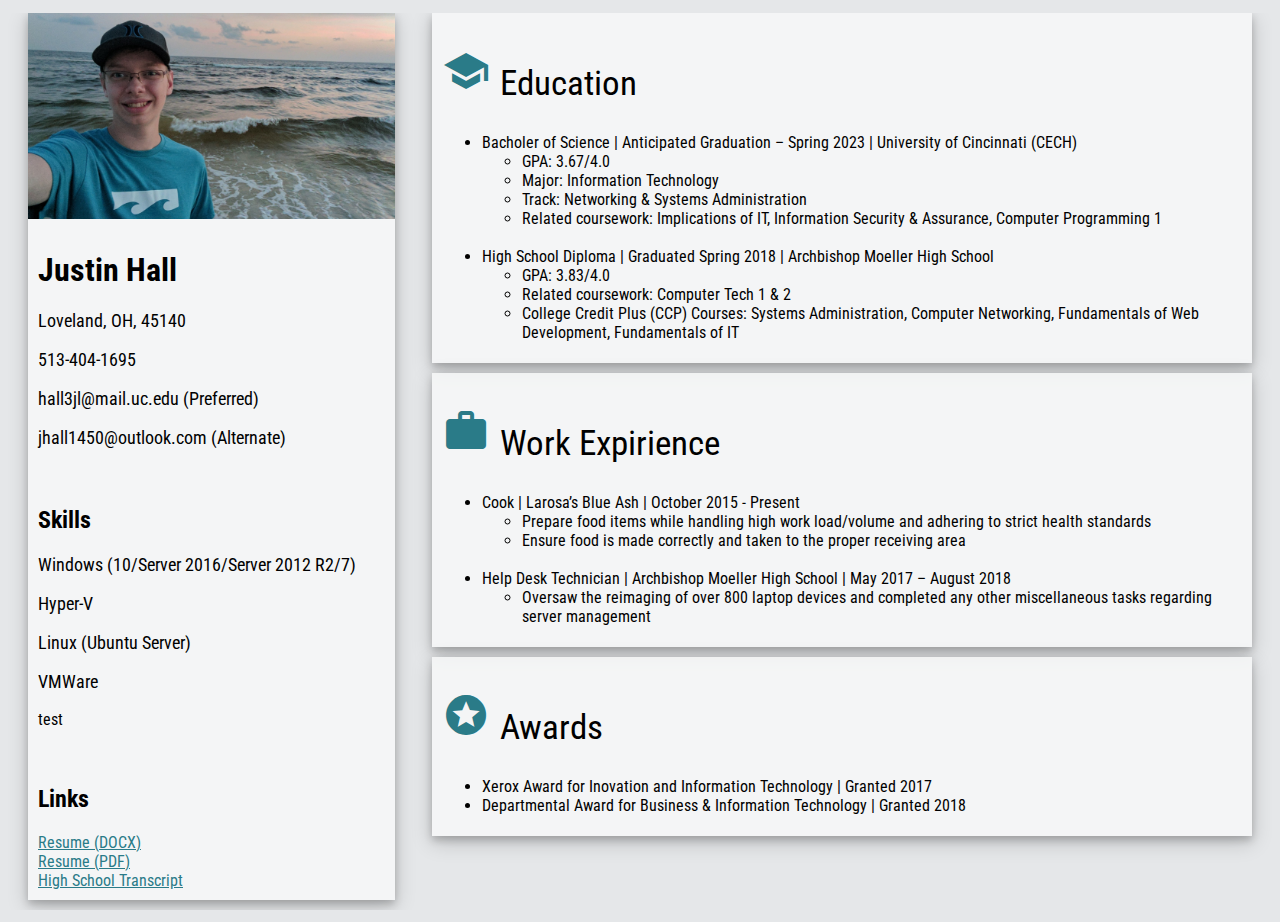
<file: index.html>
<html>
  <head>
    <meta name="viewport" content="width=device-width, initial-scale=1">
    <title>Justin Hall Resume</title>
    <link rel="stylesheet" href="css/style.css">
    <meta charset="UTF-8">
    <link rel="icon" type="image/ico" href="favicon.ico">
    <link href="https://fonts.googleapis.com/css?family=Roboto+Condensed:400,700" rel="stylesheet">
    <link rel="stylesheet" href="https://fonts.googleapis.com/icon?family=Material+Icons">
  </head>
  <body>
    <div class="wrapper">
      <div id="Sidebar">
        <div id="Picture">
          <img src=IMG_20170630_200403.jpg alt="Justin Hall" id="Pic">
        </div>
        <div id="info">
          <h1> Justin Hall </h1>
          <h3> Loveland, OH, 45140 </h3>
          <h3> 513-404-1695 </h3>
          <h3> hall3jl@mail.uc.edu (Preferred) </h3>
          <h3> jhall1450@outlook.com (Alternate) </h3>
        </div>
        <div id="skills">
          <h2>Skills</h2>
          <h3>Windows (10/Server 2016/Server 2012 R2/7)</h3>
          <h3>Hyper-V</h3>
          <h3>Linux (Ubuntu Server)</h3>
          <h3>VMWare</h3>
          <p>test</p>
        </div>
        <div id="links">
          <h2>Links</h2>
          <a href="Justin_Hall_Resume.docx" download>Resume (DOCX)</a>
          <br>
          <a href="Justin_Hall_Resume.pdf" download target="_blank">Resume (PDF)</a>
          <br>
          <a href="Justin_Hall_Highschool_Transcript.pdf" download target="_blank">High School Transcript</a>
        </div>
      </div>
      <main>
        <div id="education">
          <h2><i class="material-icons md-48">school</i>Education</h2>
          <ul>
            <li>Bacholer of Science | Anticipated Graduation – Spring 2023 | University of Cincinnati (CECH)</li>
              <ul>
                <li>GPA: 3.67/4.0</li>
                <li>Major: Information Technology</li>
                <li>Track: Networking & Systems Administration</li>
                <li>Related coursework: Implications of IT, Information Security & Assurance, Computer Programming 1</li>
              </ul>
            <br>
            <li>High School Diploma | Graduated Spring 2018 | Archbishop Moeller High School</li>
              <ul>
                <li>GPA: 3.83/4.0</li>
                <li>Related coursework: Computer Tech 1 & 2</li>
                <li>College Credit Plus (CCP) Courses: Systems Administration, Computer Networking, Fundamentals of Web Development, Fundamentals of IT</li>
              </ul>
            </ul>
        </div>
        <div id="work">
          <h2><i class="material-icons md-48">work</i>Work Expirience</h2>
          <ul>
            <li> Cook | Larosa’s Blue Ash | October 2015 - Present </li>
              <ul>
                <li>Prepare food items while handling high work load/volume and adhering to strict health standards</li>
                <li>Ensure food is made correctly and taken to the proper receiving area</li>
              </ul>
            <br>
            <li> Help Desk Technician | Archbishop Moeller High School | May 2017 – August 2018 </li>
              <ul>
                <li>Oversaw the reimaging of over 800 laptop devices and completed any other miscellaneous tasks regarding server management</li>
              </ul>
          </ul>
        </div>
        <div id="awards">
          <h2><i class="material-icons md-48">stars</i>Awards</h2>
          <ul>
            <li>Xerox Award for Inovation and Information Technology | Granted 2017</li>
            <li>Departmental Award for Business & Information Technology | Granted 2018</li>
          </ul>
        </div>
      </main>
    </div>
  </body>
</html>
</file>
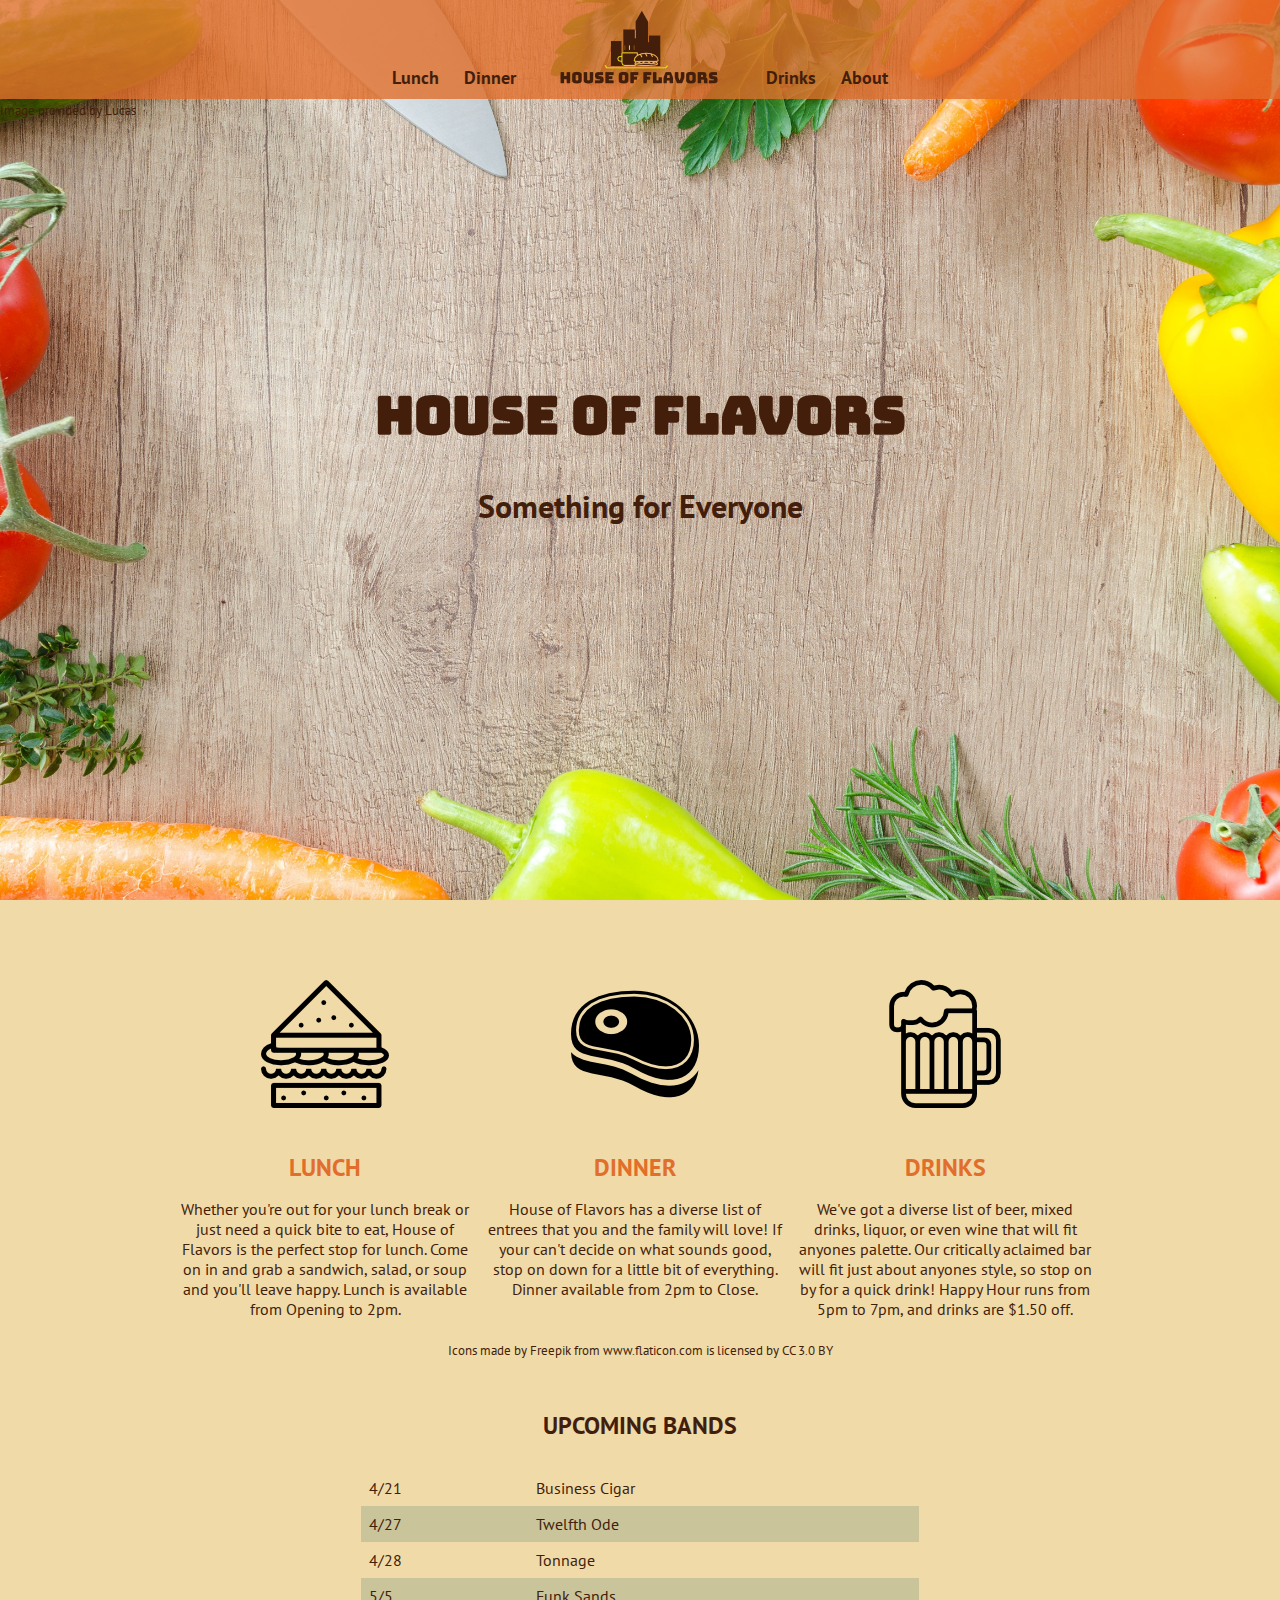
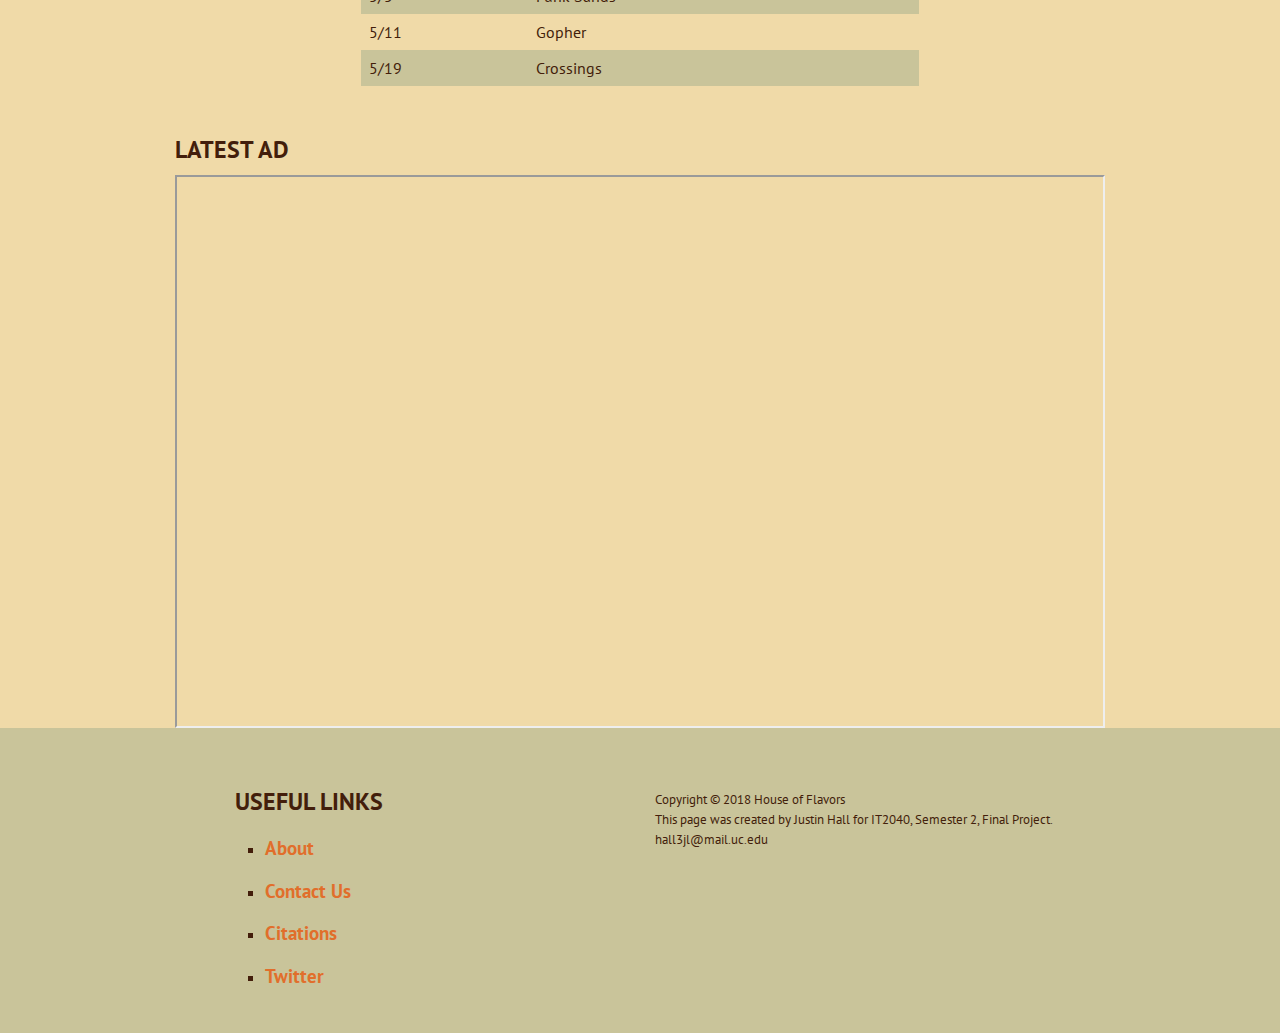
<file: hof/index.html>
<!DOCTYPE html>
<html lang="en">
<head>
  <meta name="viewport" content="width=device-width, initial-scale=1">
  <title>House of Flavors</title>
  <link rel="stylesheet" href="css/style.css">
  <meta charset="UTF-8">
  <link rel="icon" type="image/ico" href="favicon.ico">
  <link href="https://fonts.googleapis.com/css?family=Bungee|PT+Sans" rel="stylesheet">
</head>
<body>
  <div id="bg">
    <nav>
      <ul class="nav">
        <li><a href="/hof/lunch/">Lunch</a></li>
        <li><a href="/hof/dinner/">Dinner</a></li>
        <li><a href="/hof/"><img src="images/hoflogo.png" alt="House of Flavors Restaurant"></a></li>
        <li><a href="/hof/drinks">Drinks</a></li>
        <li><a href="/hof/about/">About</a></li>
      </ul>
    </nav>
    <div id="header">
      <h1>House of Flavors</h1>
      <h2>Something for Everyone</h2>
    </div>
    <small>Image provided by <a href="https://www.pexels.com/u/goumbik/">Lucas</a></small>
  </div>

  <div id="content">
    <div class="wrapper">
      <ul>
        <li class="lunch">
          <a href="/hof/lunch/"><h4>Lunch</h4></a>
          <p>Whether you're out for your lunch break or just need a quick bite to eat, House of Flavors is the perfect stop for lunch. Come on in and grab a sandwich, salad, or soup and you'll leave happy. Lunch is available from Opening to 2pm.</p>
        </li>
        <li class="dinner">
          <a href="/hof/dinner/"><h4>Dinner</h4></a>
          <p>House of Flavors has a diverse list of entrees that you and the family will love! If your can't decide on what sounds good, stop on down for a little bit of everything. Dinner available from 2pm to Close.</p>
        </li>
        <li class="drinks">
          <a href="/hof/drinks/"><h4>Drinks</h4></a>
          <p>We've got a diverse list of beer, mixed drinks, liquor, or even wine that will fit anyones palette. Our critically aclaimed bar will fit just about anyones style, so stop on by for a quick drink! Happy Hour runs from 5pm to 7pm, and drinks are $1.50 off.</p>
        </li>
      </ul>
      <div class="clear"></div>
      <div class="credit"><small>Icons made by <a href="http://www.freepik.com" title="Freepik">Freepik</a> from <a href="https://www.flaticon.com/" title="Flaticon">www.flaticon.com</a> is licensed by <a href="http://creativecommons.org/licenses/by/3.0/" title="Creative Commons BY 3.0" target="_blank">CC 3.0 BY</a></small></div>
    </div>
  </div>

  <div class="wrapper">
    <div id="events">
      <table>
  					<caption><h4>Upcoming Bands</h4></caption>
  			    <tr>
  			      <td>4/21</td>
  						<td>Business Cigar</td>
  					</tr>
  					<tr>
  			      <td>4/27</td>
  						<td>Twelfth Ode</td>
  					</tr>
  					<tr>
  			      <td>4/28</td>
  						<td>Tonnage</td>
  					</tr>
  					<tr>
  			      <td>5/5</td>
  						<td>Funk Sands</td>
  					</tr>
            <tr>
  			      <td>5/11</td>
  						<td>Gopher</td>
  					</tr>
  					<tr>
  			      <td>5/19</td>
  						<td>Crossings</td>
  					</tr>
  				</table>
    </div>
  </div>

  <div class="wrapper">
    <h4>Latest Ad</h4>
    <div class="video-container">
        <iframe width="720" height="480" src="https://www.youtube.com/embed/B-N9dERd1qE" allowfullscreen></iframe>
    </div>
  </div>

  <footer>
    <div class="wrapper">
        <div class="links">
          <ul>
            <li id="uselink"><h4>Useful Links</h4></li>
            <li><h3><a href="/hof/about/">About</a></h3></li>
            <li><h3><a href="/hof/contact/">Contact Us</a></h3></li>
            <li><h3><a href="/hof/citations/">Citations</a></h3></li>
            <li><h3><a href="https://twitter.com/hofflavors">Twitter</a></h3></li>
          </ul>
        </div>
        <div id="copyright">
          <small> Copyright © 2018 House of Flavors <br> This page was created by Justin Hall for IT2040, Semester 2, Final Project.  <a href="mailto:hall3jl@mail.uc.edu">hall3jl@mail.uc.edu</a> </small>
        </div>
      <div class="clear"></div>
    </div>
  </footer>
</body>
</html>
</file>
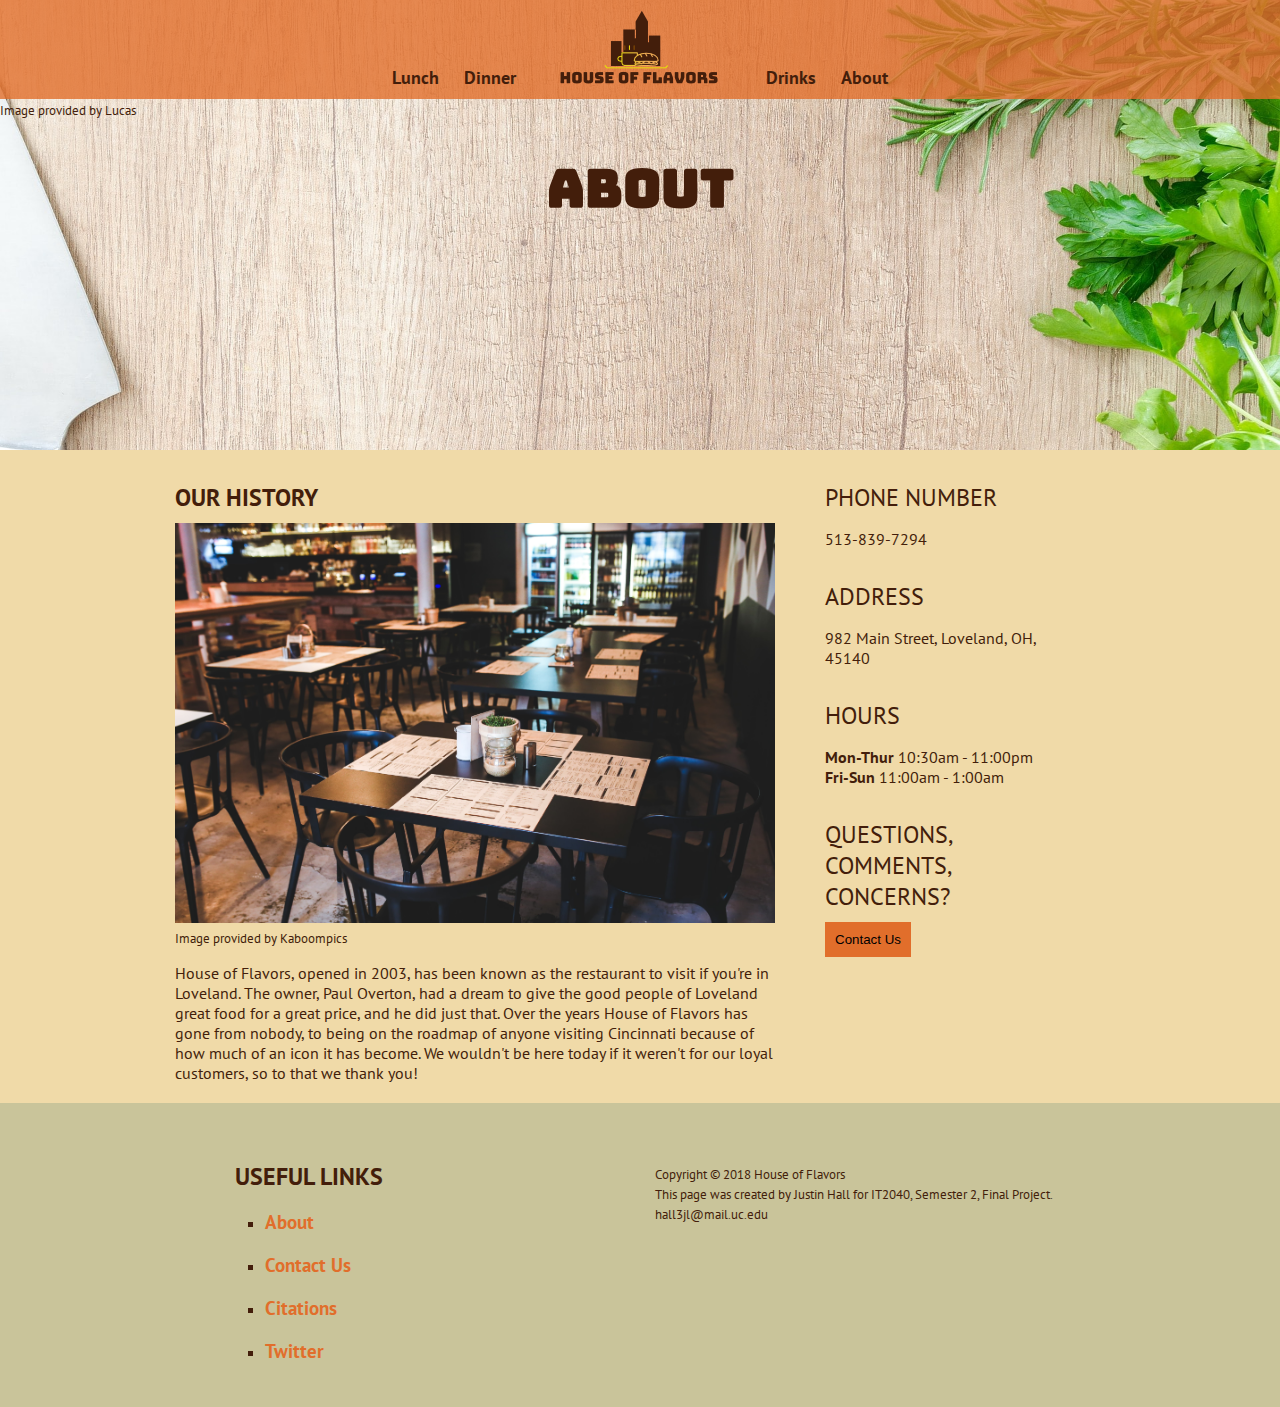
<file: hof/about/index.html>
<!DOCTYPE html>
<html lang="en">
<head>
  <meta name="viewport" content="width=device-width, initial-scale=1">
  <title>About Us</title>
  <link rel="stylesheet" href="../css/style.css">
  <meta charset="UTF-8">
  <link rel="icon" type="image/ico" href="favicon.ico">
  <link href="https://fonts.googleapis.com/css?family=Bungee|PT+Sans" rel="stylesheet">
</head>
<body>
  <div id="halfbgabout">
    <nav>
      <ul class="nav">
        <li><a href="/lunch/">Lunch</a></li>
        <li><a href="/dinner/">Dinner</a></li>
        <li><a href="/hof/"><img src="../images/hoflogo.png" alt="House of Flavors Restaurant"></a></li>
        <li><a href="/hof/drinks">Drinks</a></li>
        <li><a href="/hof/about/">About</a></li>
      </ul>
    </nav>
    <small>Image provided by <a href="https://www.pexels.com/u/goumbik/">Lucas</a></small>
    <div class="header2">
      <h1> About </h1>
    </div>
  </div>

  <div class="wrapper">
    <div id="history">
      <h4>Our History</h4>
      <img src="../images/compressjpeg/restaurant-min.jpg" alt="Picture of Restaurant">
      <small>Image provided by <a href="https://www.pexels.com/@kaboompics">Kaboompics</a></small>
      <p>House of Flavors, opened in 2003, has been known as the restaurant to visit if you're in Loveland. The owner, Paul Overton, had a dream to give the good people of Loveland great food for a great price, and he did just that. Over the years House of Flavors has gone from nobody, to being on the roadmap of anyone visiting Cincinnati because of how much of an icon it has become. We wouldn't be here today if it weren't for our loyal customers, so to that we thank you!</p>
    </div>
    <div id="info">
      <h4>Phone Number</h4>
      <p>513-839-7294</p>
      <h4>Address</h4>
      <p>982 Main Street, Loveland, OH, 45140</p>
      <div id="hours">
        <h4>Hours</h4>
        <p><strong>Mon-Thur</strong> 10:30am - 11:00pm <br>
        <strong>Fri-Sun</strong> 11:00am - 1:00am</p>
      </div>
      <h4>Questions, Comments, Concerns?</h4>
      <button onclick="window.location.href = '/hof/contact/';">Contact Us</button>
    </div>
    <div class="clear"></div>
  </div>

  <footer>
    <div class="wrapper">
        <div class="links">
          <ul>
            <li id="uselink"><h4>Useful Links</h4></li>
            <li><h3><a href="/hof/about/">About</a></h3></li>
            <li><h3><a href="/hof/contact/">Contact Us</a></h3></li>
            <li><h3><a href="/hof/citations/">Citations</a></h3></li>
            <li><h3><a href="https://twitter.com/hofflavors">Twitter</a></h3></li>
          </ul>
        </div>
        <div id="copyright">
          <small> Copyright © 2018 House of Flavors <br> This page was created by Justin Hall for IT2040, Semester 2, Final Project.  <a href="mailto:hall3jl@mail.uc.edu">hall3jl@mail.uc.edu</a> </small>
        </div>
      <div class="clear"></div>
    </div>
  </footer>
</file>
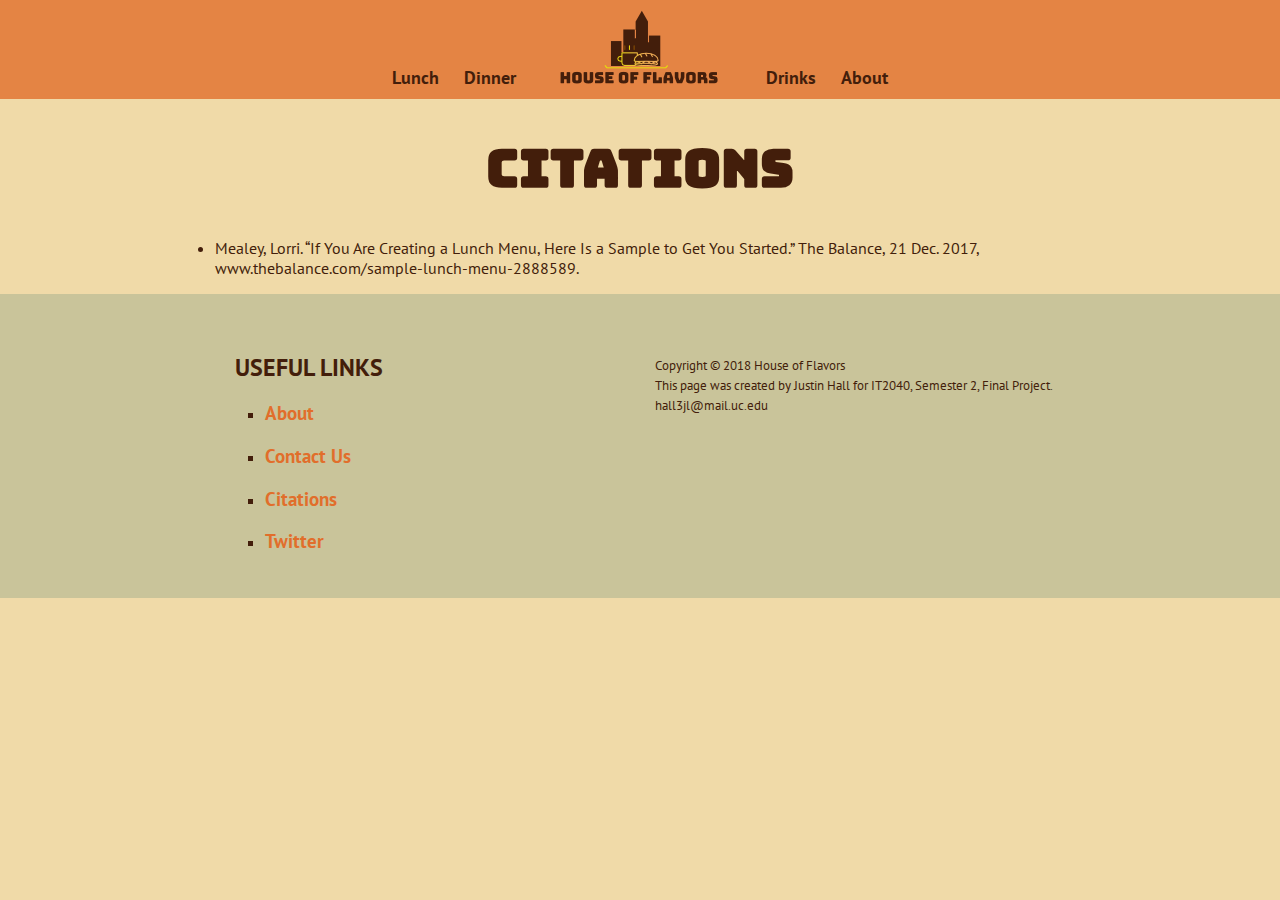
<file: hof/citations/index.html>
<!DOCTYPE html>
<html lang="en">
<head>
  <meta name="viewport" content="width=device-width, initial-scale=1">
  <title>Citations</title>
  <link rel="stylesheet" href="../css/style.css">
  <link rel="icon" type="image/ico" href="favicon.ico">
  <meta charset="UTF-8">
  <link href="https://fonts.googleapis.com/css?family=Bungee|PT+Sans" rel="stylesheet">
</head>
<body>
  <div id="halfbg">
    <nav>
      <ul class="nav">
        <li><a href="/hof/lunch/">Lunch</a></li>
        <li><a href="/hof/dinner/">Dinner</a></li>
        <li><a href="/hof/"><img src="../images/hoflogo.png" alt="House of Flavors Restaurant"></a></li>
        <li><a href="/hof/drinks">Drinks</a></li>
        <li><a href="/hof/about/">About</a></li>
      </ul>
    </nav>
    <h1> Citations </h1>
  </div>

  <div class="wrapper">
    <ul>
      <li>Mealey, Lorri. “If You Are Creating a Lunch Menu, Here Is a Sample to Get You Started.” The Balance, 21 Dec. 2017, www.thebalance.com/sample-lunch-menu-2888589.</li>
    </ul>
  </div>

  <footer>
    <div class="wrapper">
        <div class="links">
          <ul>
            <li id="uselink"><h4>Useful Links</h4></li>
            <li><h3><a href="/hof/about/">About</a></h3></li>
            <li><h3><a href="/hof/contact/">Contact Us</a></h3></li>
            <li><h3><a href="/hof/citations/">Citations</a></h3></li>
            <li><h3><a href="https://twitter.com/hofflavors">Twitter</a></h3></li>
          </ul>
        </div>
        <div id="copyright">
          <small> Copyright © 2018 House of Flavors <br> This page was created by Justin Hall for IT2040, Semester 2, Final Project.  <a href="mailto:hall3jl@mail.uc.edu">hall3jl@mail.uc.edu</a> </small>
        </div>
      <div class="clear"></div>
    </div>
  </footer>
</file>
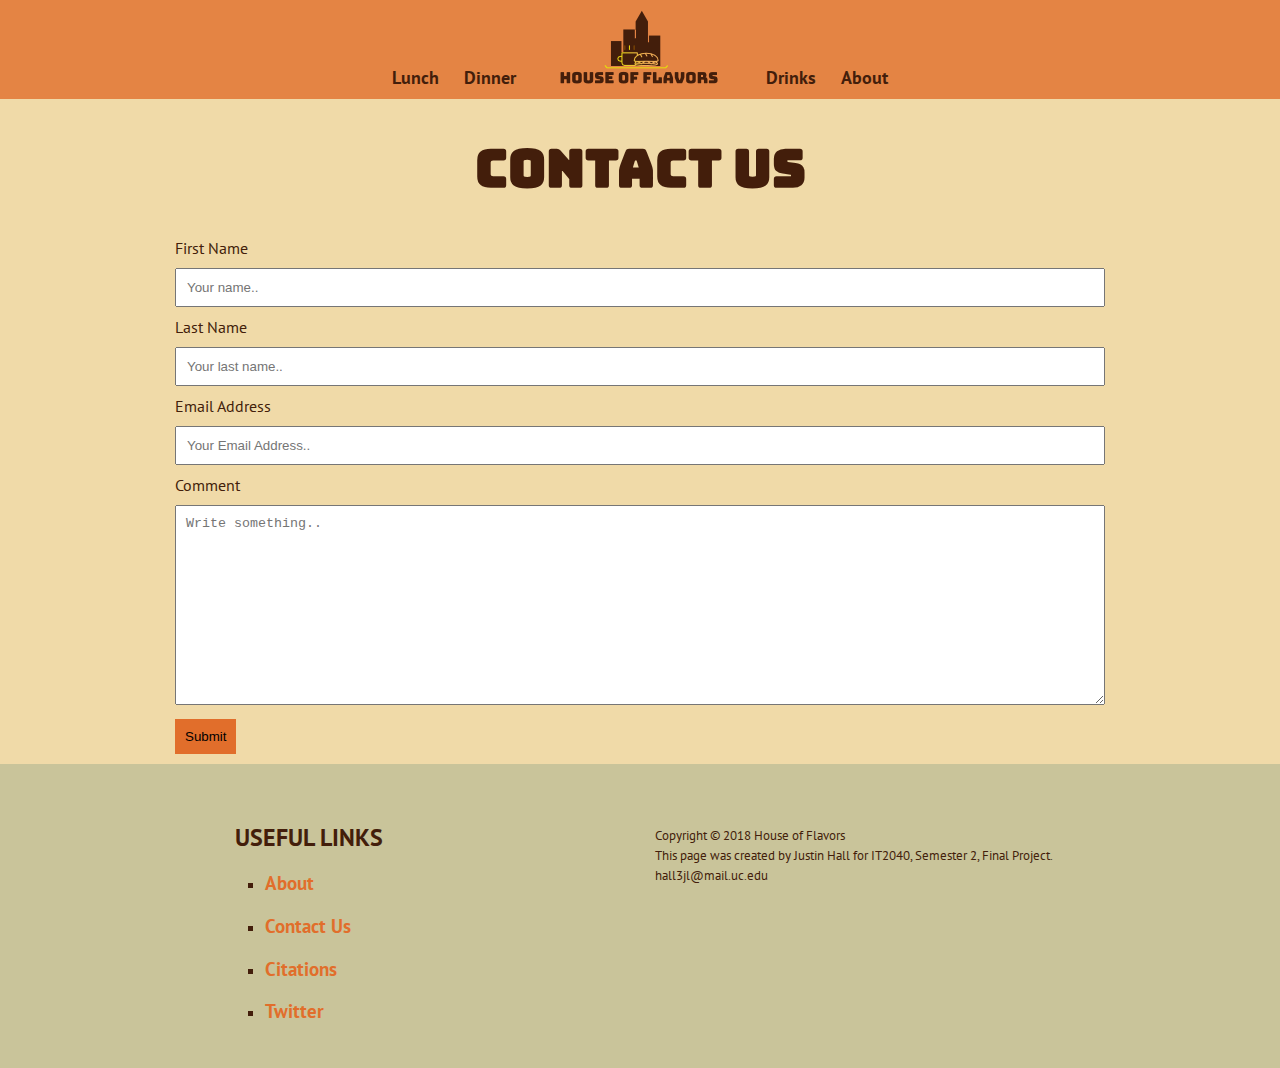
<file: hof/contact/index.html>
<!DOCTYPE html>
<html lang="en">
<head>
  <meta name="viewport" content="width=device-width, initial-scale=1">
  <title>Contact Us</title>
  <link rel="stylesheet" href="../css/style.css">
  <link rel="icon" type="image/ico" href="favicon.ico">
  <meta charset="UTF-8">
  <link href="https://fonts.googleapis.com/css?family=Bungee|PT+Sans" rel="stylesheet">
</head>
<body>
  <div id="halfbg">
    <nav>
      <ul class="nav">
        <li><a href="/hof/lunch/">Lunch</a></li>
        <li><a href="/hof/dinner/">Dinner</a></li>
        <li><a href="/hof/"><img src="../images/hoflogo.png" alt="House of Flavors Restaurant"></a></li>
        <li><a href="/hof/drinks">Drinks</a></li>
        <li><a href="/hof/about/">About</a></li>
      </ul>
    </nav>
    <h1> Contact Us </h1>
  </div>
  <div class="wrapper">
    <form>
      <label for="fname">First Name</label>
      <input type="text" id="fname" name="firstname" placeholder="Your name..">

      <label for="lname">Last Name</label>
      <input type="text" id="lname" name="lastname" placeholder="Your last name..">

      <label for="email">Email Address</label>
      <input type="email" id="email" placeholder="Your Email Address..">

      <label for="subject">Comment</label>
      <textarea id="subject" placeholder="Write something.." style="height:200px"></textarea>
    </form>
    <button onclick="window.location.href = '/contact/redirect.html';">Submit</button>
  </div>

  <footer>
    <div class="wrapper">
        <div class="links">
          <ul>
            <li id="uselink"><h4>Useful Links</h4></li>
            <li><h3><a href="/hof/about/">About</a></h3></li>
            <li><h3><a href="/hof/contact/">Contact Us</a></h3></li>
            <li><h3><a href="/hof/citations/">Citations</a></h3></li>
            <li><h3><a href="https://twitter.com/hofflavors">Twitter</a></h3></li>
          </ul>
        </div>
        <div id="copyright">
          <small> Copyright © 2018 House of Flavors <br> This page was created by Justin Hall for IT2040, Semester 2, Final Project.  <a href="mailto:hall3jl@mail.uc.edu">hall3jl@mail.uc.edu</a> </small>
        </div>
      <div class="clear"></div>
    </div>
  </footer>
</file>
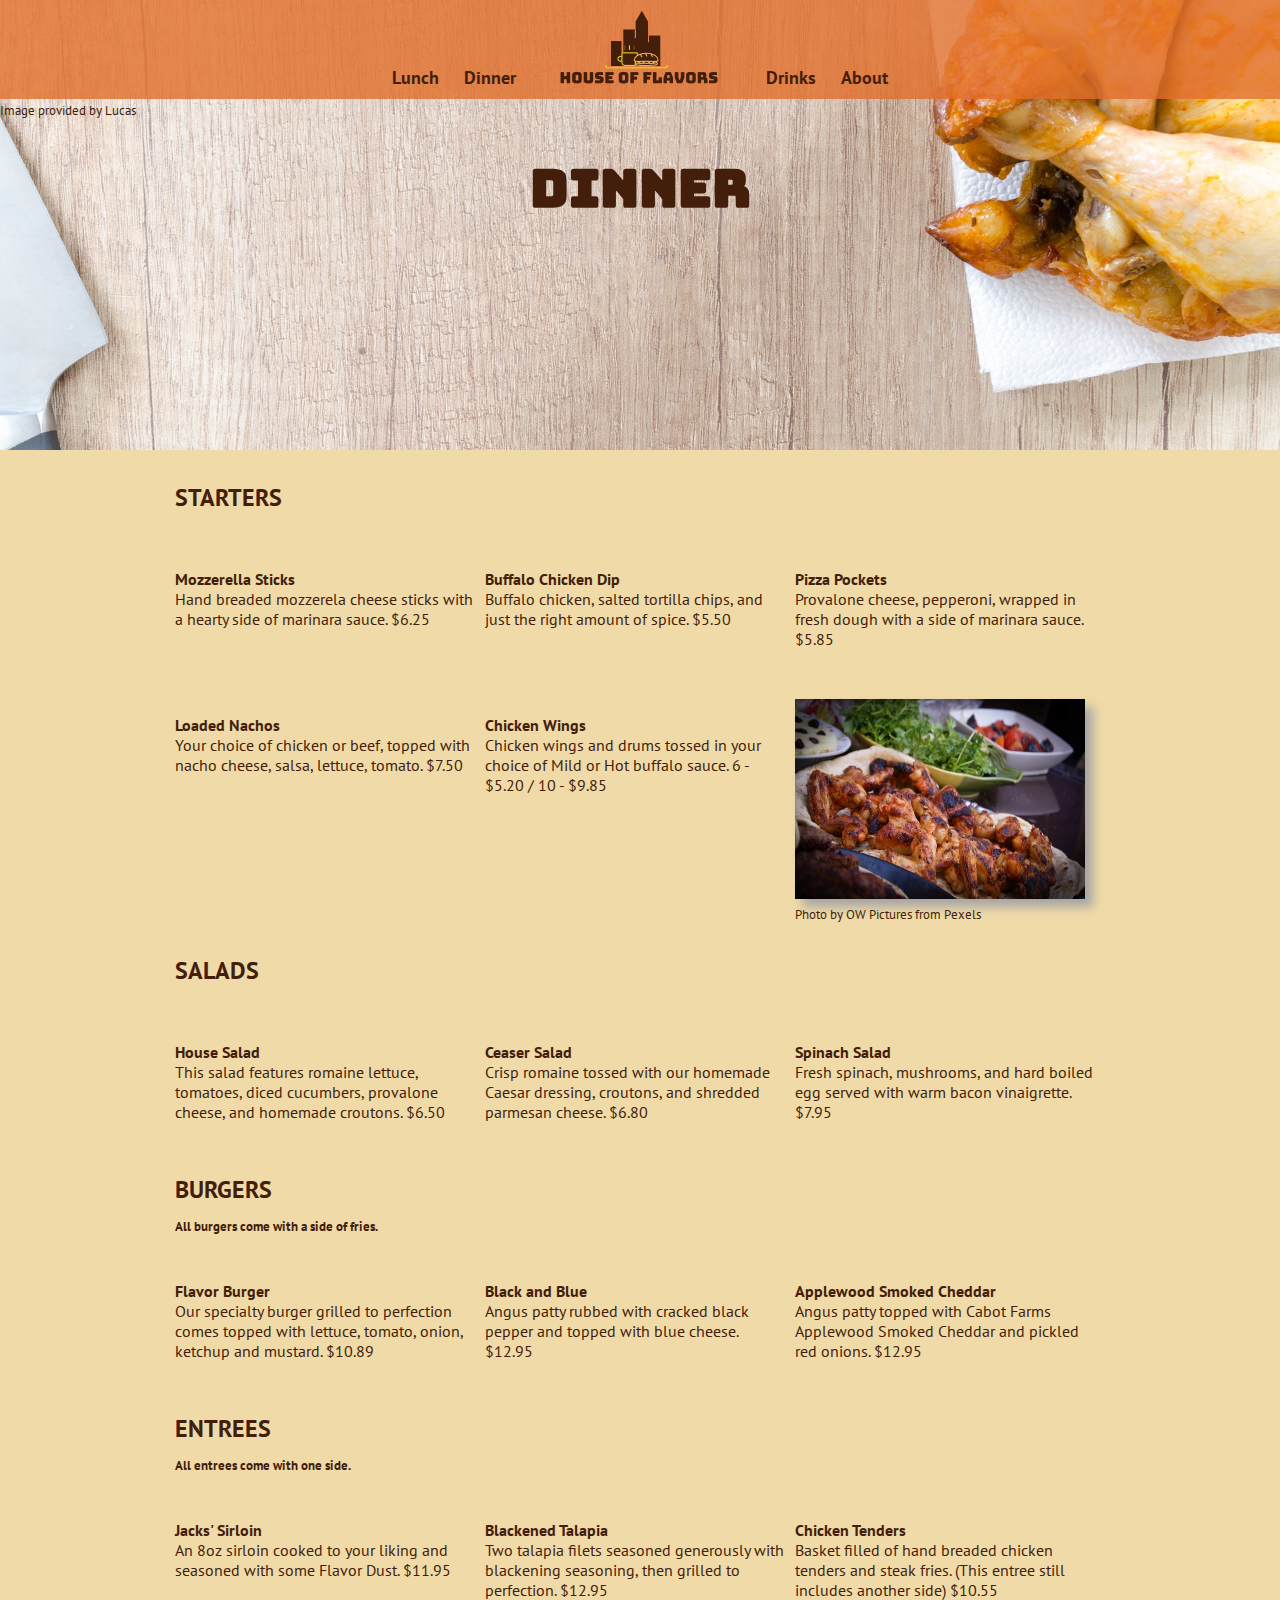
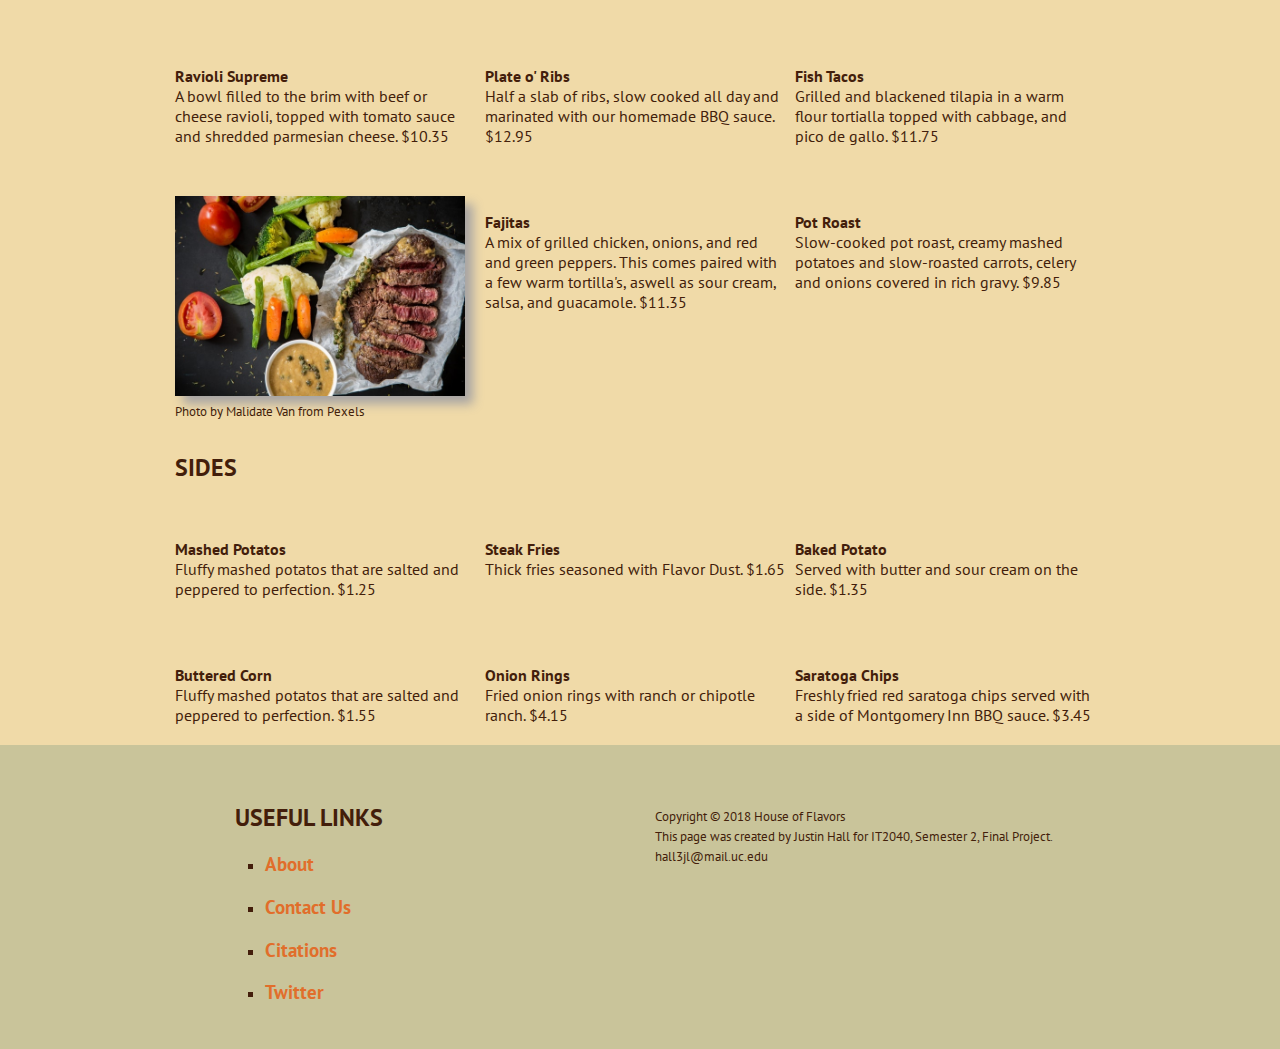
<file: hof/dinner/index.html>
<!DOCTYPE html>
<html lang="en">
<head>
  <meta name="viewport" content="width=device-width, initial-scale=1">
  <title>Dinner Menu</title>
  <link rel="stylesheet" href="../css/style.css">
  <link rel="icon" type="image/ico" href="favicon.ico">
  <meta charset="UTF-8">
  <link href="https://fonts.googleapis.com/css?family=Bungee|PT+Sans" rel="stylesheet">
</head>
<body>
  <div id="halfbgdinner">
    <nav>
      <ul class="nav">
        <li><a href="/hof/lunch/">Lunch</a></li>
        <li><a href="/hof/dinner/">Dinner</a></li>
        <li><a href="/hof/"><img src="../images/hoflogo.png" alt="House of Flavors Restaurant"></a></li>
        <li><a href="/hof/drinks">Drinks</a></li>
        <li><a href="/hof/about/">About</a></li>
      </ul>
    </nav>
    <small>Image provided by <a href="https://www.pexels.com/u/goumbik/">Lucas</a></small>
    <h1> Dinner </h1>
  </div>

  <div id="menu">
    <div class="wrapper">
      <h4>Starters</h4>
      <ul>
        <li><p><b>Mozzerella Sticks</b><br>Hand breaded mozzerela cheese sticks with a hearty side of marinara sauce. $6.25</p></li>
        <li><p><b>Buffalo Chicken Dip</b><br>Buffalo chicken, salted tortilla chips, and just the right amount of spice. $5.50</p></li>
        <li><p><b>Pizza Pockets</b><br>Provalone cheese, pepperoni, wrapped in fresh dough with a side of marinara sauce. $5.85 </p></li>
      </ul>
      <div class="clear"></div>
      <ul>
        <li><p><b>Loaded Nachos</b><br>Your choice of chicken or beef, topped with nacho cheese, salsa, lettuce, tomato. $7.50</p></li>
        <li><p><b>Chicken Wings</b><br>Chicken wings and drums tossed in your choice of Mild or Hot buffalo sauce. 6 - $5.20 / 10 - $9.85</p></li>
        <li class="mobile"><img src="../images/compressjpeg/wings-min.jpeg" alt="Chicken Wings"><small class="credit">Photo by <a href="https://www.pexels.com/u/owpictures/">OW Pictures</a> from Pexels</small></li>
      </ul>
      <div class="clear"></div>
      <h4>Salads</h4>
      <ul>
        <li><p><b>House Salad</b><br>This salad features romaine lettuce, tomatoes, diced cucumbers, provalone cheese, and homemade croutons. $6.50</p></li>
        <li><p><b>Ceaser Salad</b><br>Crisp romaine tossed with our homemade Caesar dressing, croutons, and shredded parmesan cheese. $6.80</p></li>
        <li><p><b>Spinach Salad</b><br>Fresh spinach, mushrooms, and hard boiled egg served with warm bacon vinaigrette. $7.95</p></li>
      </ul>
      <div class="clear"></div>
      <h4>Burgers</h4>
      <h5>All burgers come with a side of fries.</h5>
      <ul>
        <li><p><b>Flavor Burger</b><br>Our specialty burger grilled to perfection comes topped with lettuce, tomato, onion, ketchup and mustard. $10.89 </p></li>
        <li><p><b>Black and Blue</b><br>Angus patty rubbed with cracked black pepper and topped with blue cheese. $12.95</p></li>
        <li><p><b>Applewood Smoked Cheddar</b><br>Angus patty topped with Cabot Farms Applewood Smoked Cheddar and pickled red onions. $12.95</p></li>
      </ul>
      <div class="clear"></div>
      <h4>Entrees</h4>
      <h5>All entrees come with one side.</h5>
      <ul>
        <li><p><b>Jacks' Sirloin</b><br>An 8oz sirloin cooked to your liking and seasoned with some Flavor Dust. $11.95</p></li>
        <li><p><b>Blackened Talapia</b><br>Two talapia filets seasoned generously with blackening seasoning, then grilled to perfection. $12.95</p></li>
        <li><p><b>Chicken Tenders</b><br>Basket filled of hand breaded chicken tenders and steak fries. (This entree still includes another side) $10.55</p></li>
      </ul>
      <div class="clear"></div>
      <ul>
        <li><p><b>Ravioli Supreme</b><br>A bowl filled to the brim with beef or cheese ravioli, topped with tomato sauce and shredded parmesian cheese. $10.35</p></li>
        <li><p><b>Plate o' Ribs</b><br>Half a slab of ribs, slow cooked all day and marinated with our homemade BBQ sauce. $12.95</p></li>
        <li><p><b>Fish Tacos</b><br>Grilled and blackened tilapia in a warm flour tortialla topped with cabbage, and pico de gallo. $11.75</p></li>
      </ul>
      <div class="clear"></div>
      <ul>
        <li class="mobile"><img src="../images/compressjpeg/steak-min.jpeg" alt="Steak"><small class="credit">Photo by <a href="https://www.pexels.com/u/vanmalidate/">Malidate Van</a> from Pexels</small></li>
        <li><p><b>Fajitas</b><br>A mix of grilled chicken, onions, and red and green peppers. This comes paired with a few warm tortilla's, aswell as sour cream, salsa, and guacamole. $11.35</p></li>
        <li><p><b>Pot Roast</b><br>Slow-cooked pot roast, creamy mashed potatoes and slow-roasted carrots, celery and onions covered in rich gravy. $9.85</p></li>
      </ul>
      <div class="clear"></div>
      <h4>Sides</h4>
      <ul>
        <li><p><b>Mashed Potatos</b><br>Fluffy mashed potatos that are salted and peppered to perfection. $1.25</p></li>
        <li><p><b>Steak Fries</b><br>Thick fries seasoned with Flavor Dust. $1.65</p></li>
        <li><p><b>Baked Potato</b><br>Served with butter and sour cream on the side. $1.35</p></li>
      </ul>
      <div class="clear"></div>
      <ul>
        <li><p><b>Buttered Corn</b><br>Fluffy mashed potatos that are salted and peppered to perfection. $1.55</p></li>
        <li><p><b>Onion Rings</b><br>Fried onion rings with ranch or chipotle ranch. $4.15</p></li>
        <li><p><b>Saratoga Chips</b><br>Freshly fried red saratoga chips served with a side of Montgomery Inn BBQ sauce. $3.45</p></li>
      </ul>
      <div class="clear"></div>
    </div>
  </div>

  <footer>
    <div class="wrapper">
        <div class="links">
          <ul>
            <li id="uselink"><h4>Useful Links</h4></li>
            <li><h3><a href="/hof/about/">About</a></h3></li>
            <li><h3><a href="/hof/contact/">Contact Us</a></h3></li>
            <li><h3><a href="/hof/citations/">Citations</a></h3></li>
            <li><h3><a href="https://twitter.com/hofflavors">Twitter</a></h3></li>
          </ul>
        </div>
        <div id="copyright">
          <small> Copyright © 2018 House of Flavors <br> This page was created by Justin Hall for IT2040, Semester 2, Final Project.  <a href="mailto:hall3jl@mail.uc.edu">hall3jl@mail.uc.edu</a> </small>
        </div>
      <div class="clear"></div>
    </div>
  </footer>
</file>
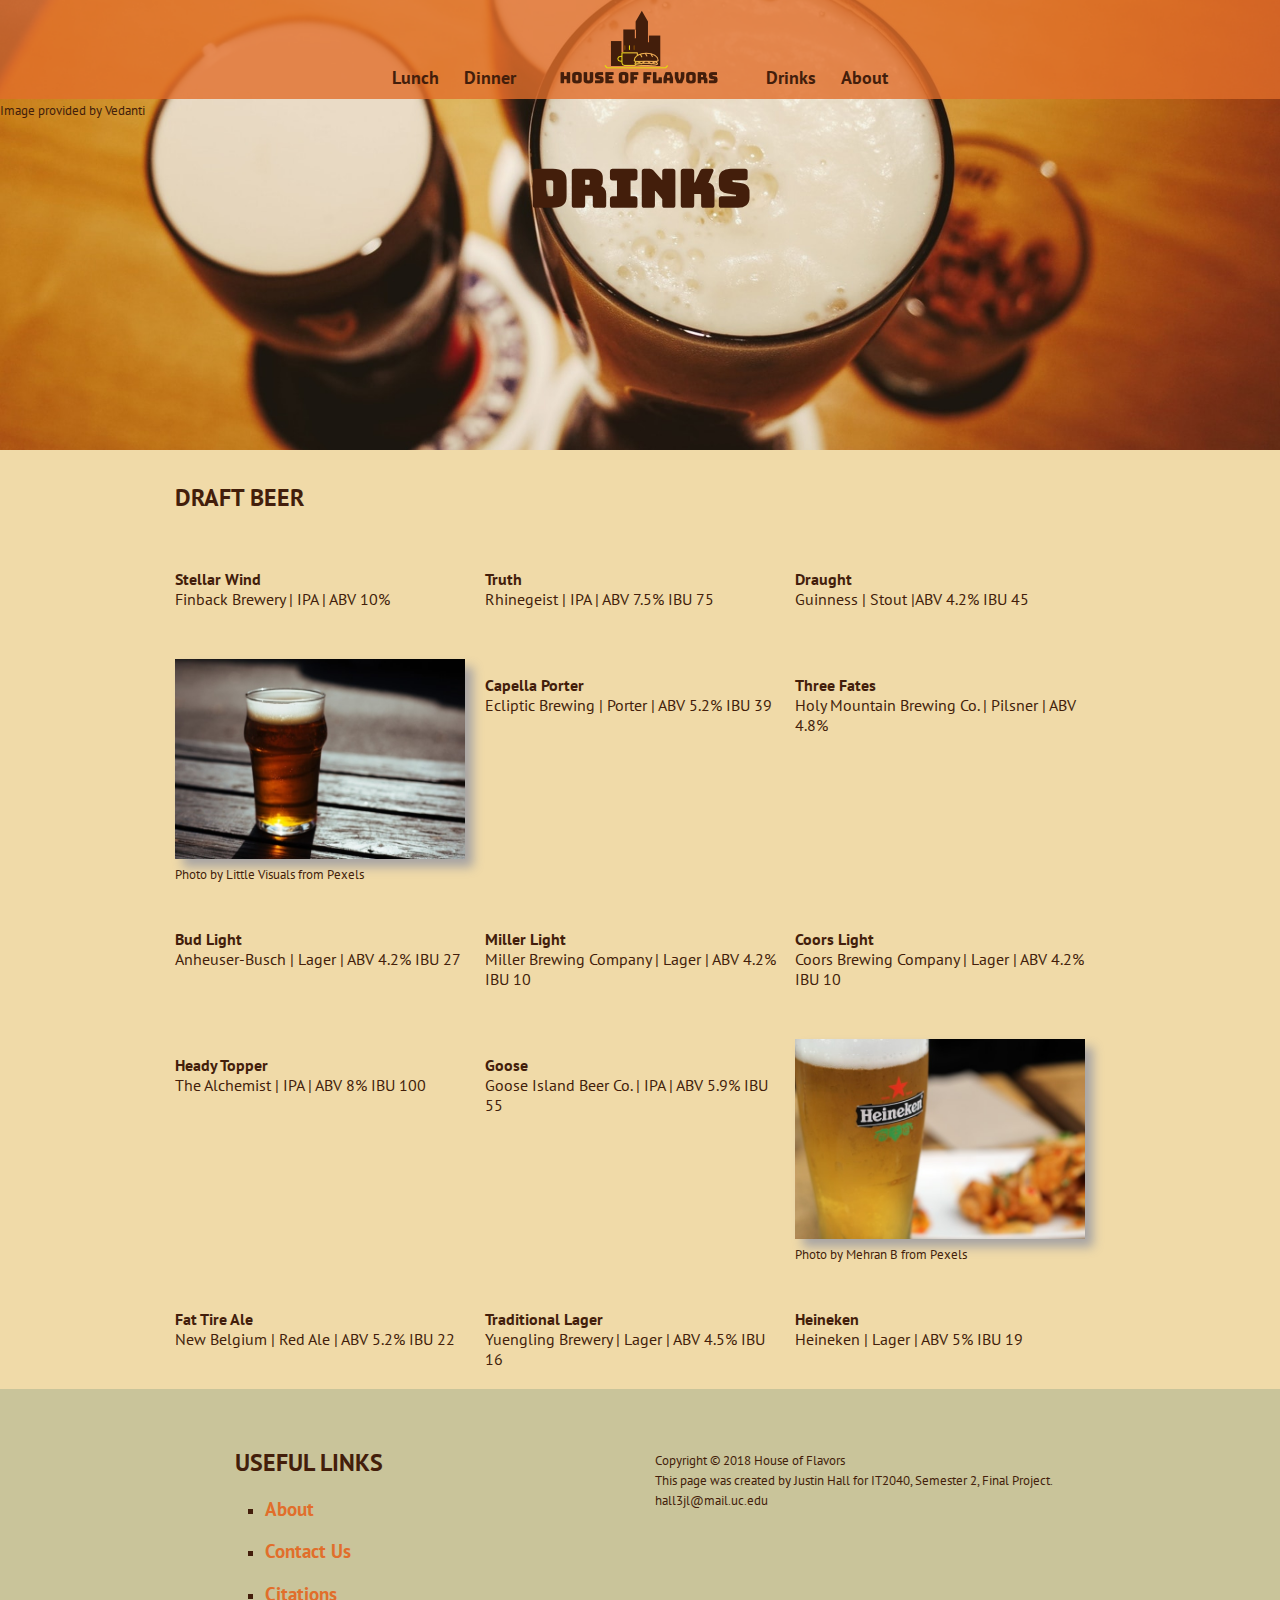
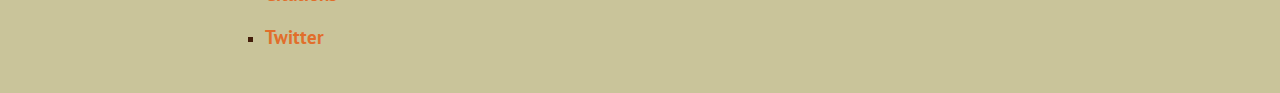
<file: hof/drinks/index.html>
<!DOCTYPE html>
<html lang="en">
<head>
  <meta name="viewport" content="width=device-width, initial-scale=1">
  <title>Drinks Menu</title>
  <link rel="stylesheet" href="../css/style.css">
  <meta charset="UTF-8">
  <link rel="icon" type="image/ico" href="favicon.ico">
  <link href="https://fonts.googleapis.com/css?family=Bungee|PT+Sans" rel="stylesheet">
</head>
<body>
  <div id="halfbgdrinks">
    <nav>
      <ul class="nav">
        <li><a href="/hof/lunch/">Lunch</a></li>
        <li><a href="/hof/dinner/">Dinner</a></li>
        <li><a href="/hof/"><img src="../images/hoflogo.png" alt="House of Flavors Restaurant"></a></li>
        <li><a href="/hof/drinks">Drinks</a></li>
        <li><a href="/hof/about/">About</a></li>
      </ul>
    </nav>
    <small>Image provided by <a href="https://www.pexels.com/@vedanti-66315">Vedanti</a></small>
    <div class="header2">
      <h1> Drinks </h1>
    </div>
  </div>

  <div id="menu">
    <div class="wrapper">
      <h4>Draft Beer</h4>
      <ul>
        <li><p><b>Stellar Wind</b><br>Finback Brewery | IPA | ABV 10%</p></li>
        <li><p><b>Truth</b><br>Rhinegeist | IPA | ABV 7.5% IBU 75</p></li>
        <li><p><b>Draught</b><br>Guinness | Stout |ABV 4.2% IBU 45</p></li>
      </ul>
      <div class="clear"></div>
      <ul>
        <li class="mobile"><img src="../images/compressjpeg/draft-min.jpg" alt="Draft Beer Sitting on Table"><small class="credit">Photo by <a href="https://www.pexels.com/@little-visuals">Little Visuals</a> from Pexels</small></li>
        <li><p><b>Capella Porter</b><br>Ecliptic Brewing | Porter | ABV 5.2% IBU 39</p></li>
        <li><p><b>Three Fates</b><br>Holy Mountain Brewing Co. | Pilsner | ABV 4.8%</p></li>
      </ul>
      <div class="clear"></div>
      <ul>
        <li><p><b>Bud Light</b><br>Anheuser-Busch | Lager | ABV 4.2% IBU 27</p></li>
        <li><p><b>Miller Light</b><br>Miller Brewing Company | Lager | ABV 4.2% IBU 10</p></li>
        <li><p><b>Coors Light</b><br>Coors Brewing Company | Lager | ABV 4.2% IBU 10</p></li>
      </ul>
      <div class="clear"></div>
      <ul>
        <li><p><b>Heady Topper</b><br>The Alchemist | IPA | ABV 8% IBU 100</p></li>
        <li><p><b>Goose</b><br>Goose Island Beer Co. | IPA | ABV 5.9% IBU 55</p></li>
        <li class="mobile"><img src="../images/compressjpeg/draft2-min.jpeg" alt="Heineken Beer"> <small class="credit">Photo by <a href="https://www.pexels.com/@mehranb">Mehran B</a> from Pexels</small></li>
      </ul>
      <div class="clear"></div>
      <ul>
        <li><p><b>Fat Tire Ale</b><br>New Belgium | Red Ale | ABV 5.2% IBU 22</p></li>
        <li><p><b>Traditional Lager</b><br>Yuengling Brewery | Lager | ABV 4.5% IBU 16</p></li>
        <li><p><b>Heineken</b><br>Heineken | Lager | ABV 5% IBU 19</p></li>
      </ul>
      <div class="clear"></div>
    </div>
  </div>

  <footer>
    <div class="wrapper">
        <div class="links">
          <ul>
            <li id="uselink"><h4>Useful Links</h4></li>
            <li><h3><a href="/hof/about/">About</a></h3></li>
            <li><h3><a href="/hof/contact/">Contact Us</a></h3></li>
            <li><h3><a href="/hof/citations/">Citations</a></h3></li>
            <li><h3><a href="https://twitter.com/hofflavors">Twitter</a></h3></li>
          </ul>
        </div>
        <div id="copyright">
          <small> Copyright © 2018 House of Flavors <br> This page was created by Justin Hall for IT2040, Semester 2, Final Project.  <a href="mailto:hall3jl@mail.uc.edu">hall3jl@mail.uc.edu</a> </small>
        </div>
      <div class="clear"></div>
    </div>
  </footer>
</file>
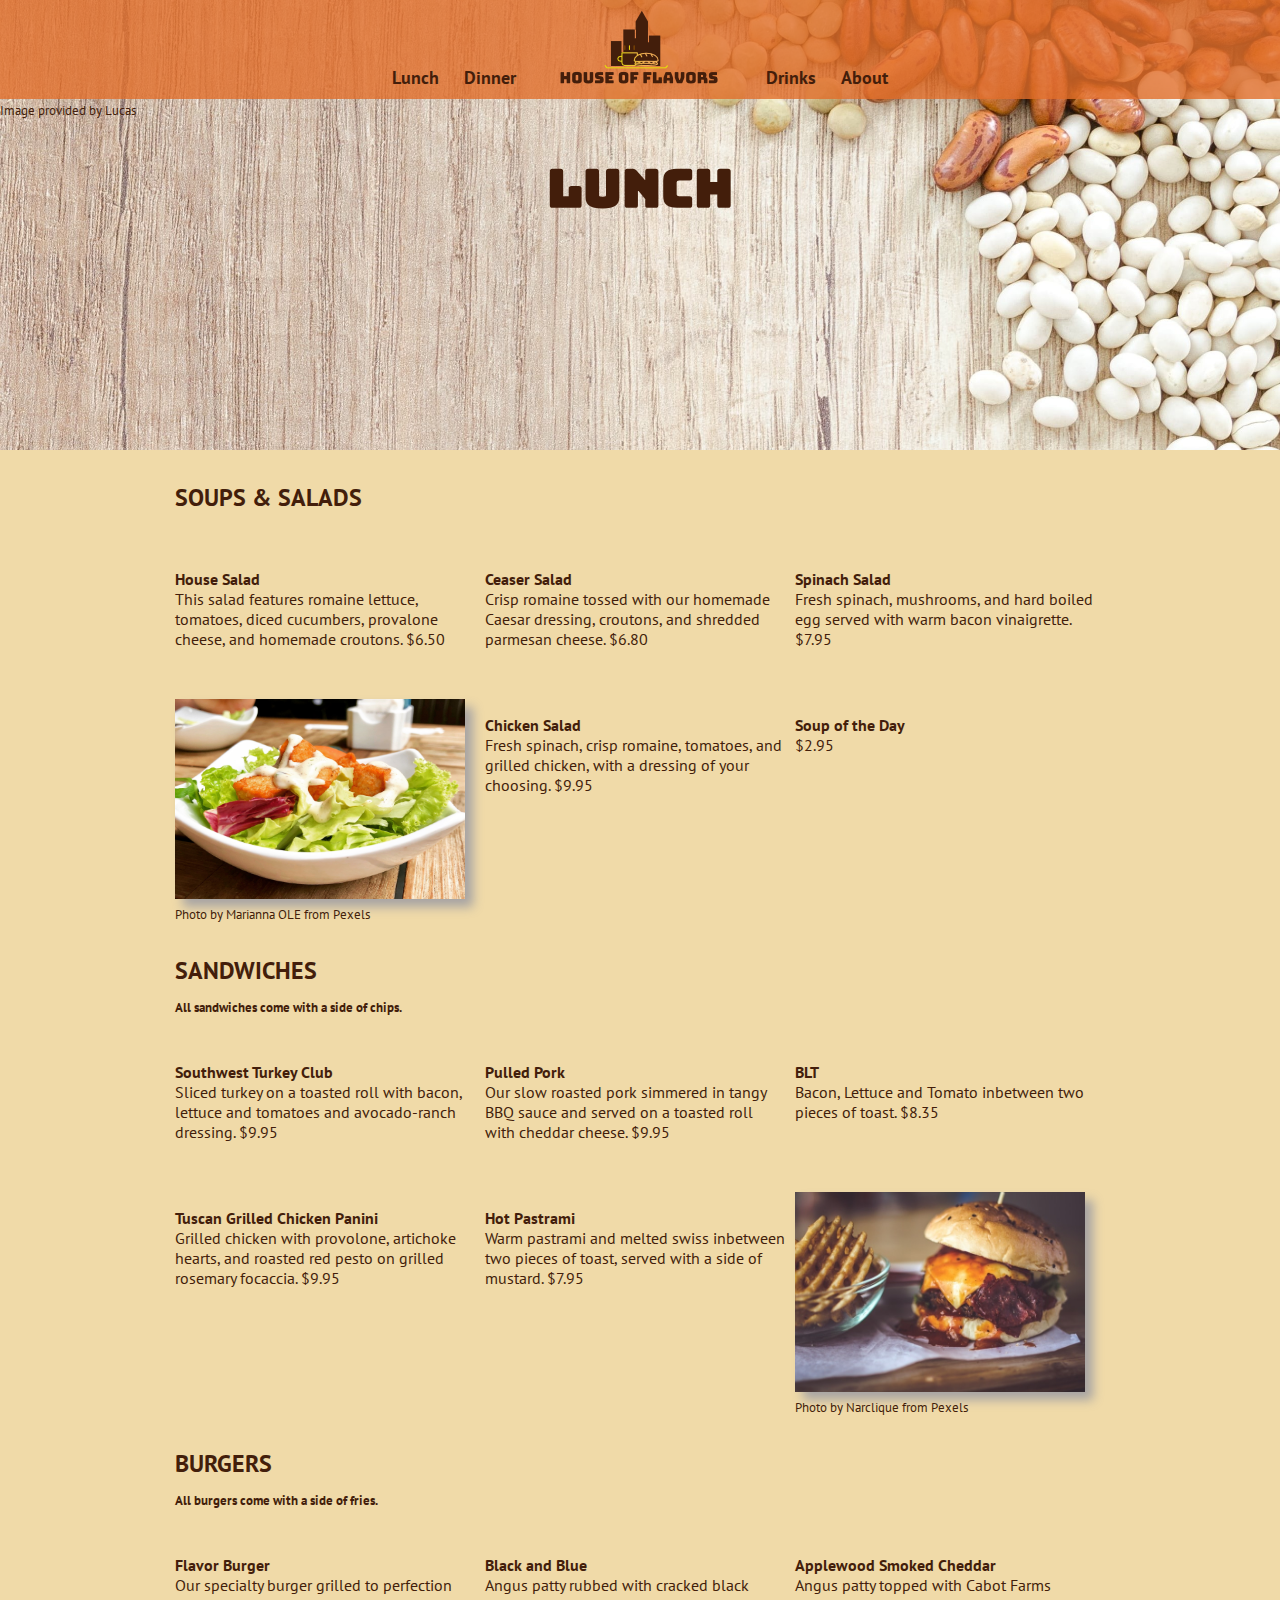
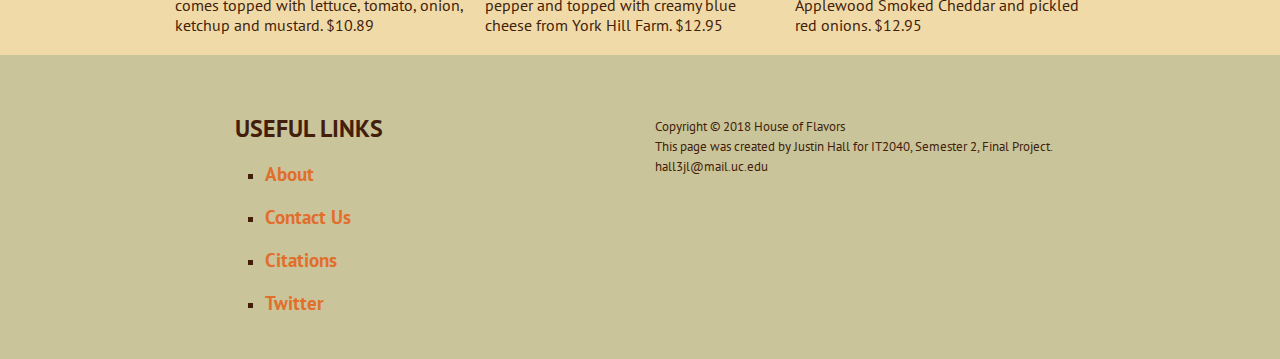
<file: hof/lunch/index.html>
<!DOCTYPE html>
<html lang="en">
<head>
  <meta name="viewport" content="width=device-width, initial-scale=1">
  <title>Lunch Menu</title>
  <link rel="stylesheet" href="../css/style.css">
  <link rel="icon" type="image/ico" href="favicon.ico">
  <meta charset="UTF-8">
  <link href="https://fonts.googleapis.com/css?family=Bungee|PT+Sans" rel="stylesheet">
</head>
<body>
  <div id="halfbglunch">
    <nav>
      <ul class="nav">
        <li><a href="/hof/lunch/">Lunch</a></li>
        <li><a href="/hof/dinner/">Dinner</a></li>
        <li><a href="/hof/"><img src="../images/hoflogo.png" alt="House of Flavors Restaurant"></a></li>
        <li><a href="/hof/drinks">Drinks</a></li>
        <li><a href="/hof/about/">About</a></li>
      </ul>
    </nav>
    <small>Image provided by <a href="https://www.pexels.com/u/goumbik/">Lucas</a></small>
    <div id="header2">
      <h1> Lunch </h1>
    </div>
  </div>

  <div id="menu">
    <div class="wrapper">
      <h4>Soups & Salads</h4>
      <ul>
        <li><p><b>House Salad</b><br>This salad features romaine lettuce, tomatoes, diced cucumbers, provalone cheese, and homemade croutons. $6.50</p></li>
        <li><p><b>Ceaser Salad</b><br>Crisp romaine tossed with our homemade Caesar dressing, croutons, and shredded parmesan cheese. $6.80</p></li>
        <li><p><b>Spinach Salad</b><br>Fresh spinach, mushrooms, and hard boiled egg served with warm bacon vinaigrette. $7.95</p></li>
      </ul>
      <div class="clear"></div>
      <ul>
        <li class="mobile"><img src="../images/compressjpeg/salad-min.jpeg" alt="Salad"><small class="credit">Photo by <a href="https://www.pexels.com/u/mariannaole/">Marianna OLE</a> from Pexels</small></li>
        <li><p><b>Chicken Salad</b><br>Fresh spinach, crisp romaine, tomatoes, and grilled chicken, with a dressing of your choosing. $9.95</p></li>
        <li><p><b>Soup of the Day</b><br>$2.95</p></li>
      </ul>
      <div class="clear"></div>
      <h4>Sandwiches</h4>
      <h5>All sandwiches come with a side of chips.</h5>
      <ul>
        <li><p><b>Southwest Turkey Club</b><br>Sliced turkey on a toasted roll with bacon, lettuce and tomatoes and avocado-ranch dressing. $9.95</p></li>
        <li><p><b>Pulled Pork</b><br>Our slow roasted pork simmered in tangy BBQ sauce and served on a toasted roll with cheddar cheese. $9.95</p></li>
        <li><p><b>BLT</b><br>Bacon, Lettuce and Tomato inbetween two pieces of toast. $8.35</p></li>
      </ul>
      <div class="clear"></div>
      <ul>
        <li><p><b>Tuscan Grilled Chicken Panini</b><br>Grilled chicken with provolone, artichoke hearts, and roasted red pesto on grilled rosemary focaccia. $9.95</p></li>
        <li><p><b>Hot Pastrami</b><br>Warm pastrami and melted swiss inbetween two pieces of toast, served with a side of mustard. $7.95</p></li>
        <li class="mobile"><img src="../images/compressjpeg/sandwich-min.jpeg" alt="Pulled Pork Sandwich"> <small class="credit">Photo by <a href="https://www.pexels.com/u/narclique-206324/">Narclique</a> from Pexels</small></li>
      </ul>
      <div class="clear"></div>
      <h4>Burgers</h4>
      <h5>All burgers come with a side of fries.</h5>
      <ul>
        <li><p><b>Flavor Burger</b><br>Our specialty burger grilled to perfection comes topped with lettuce, tomato, onion, ketchup and mustard. $10.89 </p></li>
        <li><p><b>Black and Blue</b><br>Angus patty rubbed with cracked black pepper and topped with creamy blue cheese from York Hill Farm. $12.95</p></li>
        <li><p><b>Applewood Smoked Cheddar</b><br>Angus patty topped with Cabot Farms Applewood Smoked Cheddar and pickled red onions. $12.95</p></li>
      </ul>
      <div class="clear"></div>
    </div>
  </div>

  <footer>
    <div class="wrapper">
        <div class="links">
          <ul>
            <li id="uselink"><h4>Useful Links</h4></li>
            <li><h3><a href="/hof/about/">About</a></h3></li>
            <li><h3><a href="/hof/contact/">Contact Us</a></h3></li>
            <li><h3><a href="/hof/citations/">Citations</a></h3></li>
            <li><h3><a href="https://twitter.com/hofflavors">Twitter</a></h3></li>
          </ul>
        </div>
        <div id="copyright">
          <small> Copyright © 2018 House of Flavors <br> This page was created by Justin Hall for IT2040, Semester 2, Final Project.  <a href="mailto:hall3jl@mail.uc.edu">hall3jl@mail.uc.edu</a> </small>
        </div>
      <div class="clear"></div>
    </div>
  </footer>
</html>
</file>
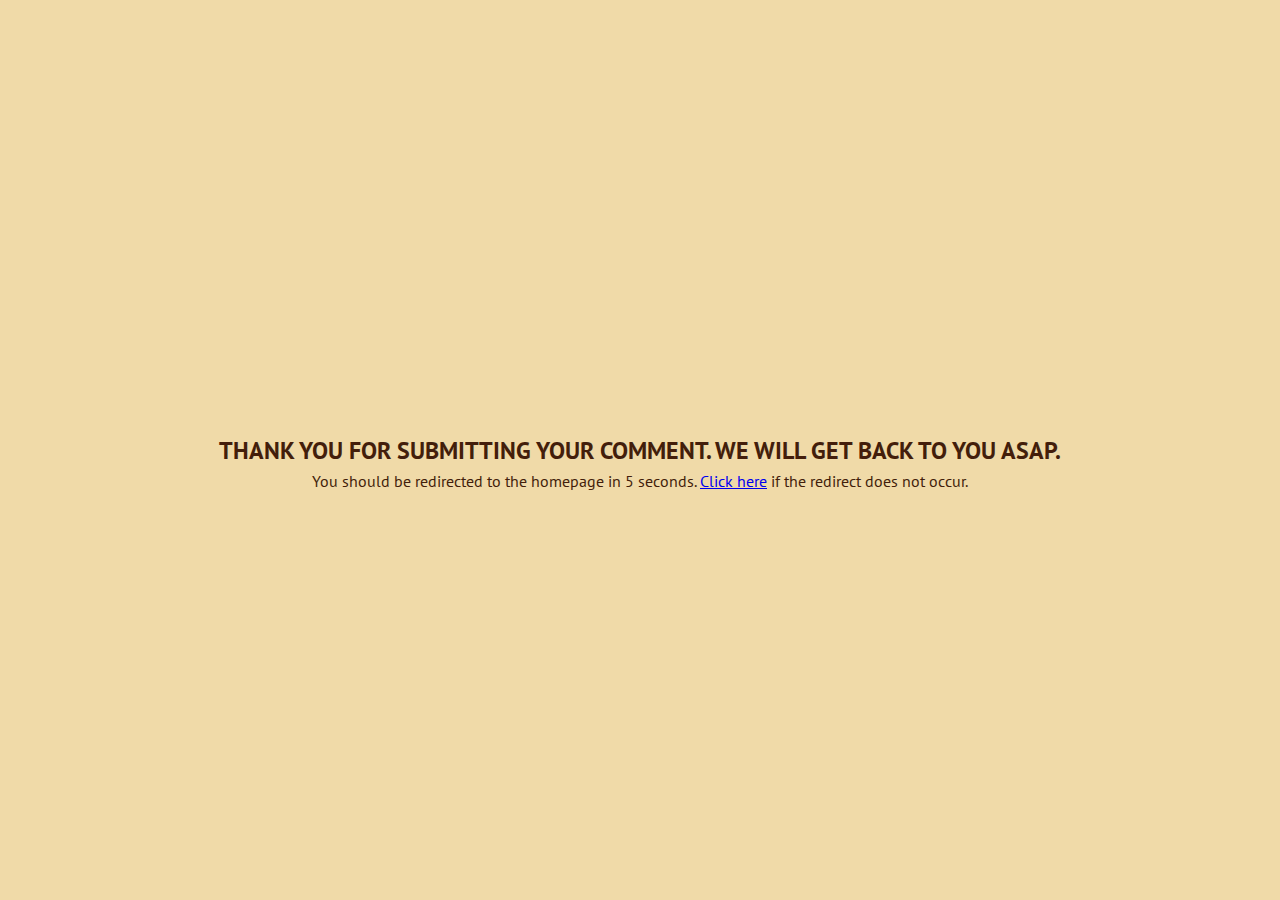
<file: hof/contact/redirect.html>
<!DOCTYPE html>
<html lang="en">
<head>
  <meta name="viewport" content="width=device-width, initial-scale=1">
  <meta http-equiv="refresh" content="5; url=/hof/" />
  <title>Drinks Menu</title>
  <link rel="stylesheet" href="../css/style.css">
  <link rel="icon" type="image/ico" href="favicon.ico">
  <meta charset="UTF-8">
  <link href="https://fonts.googleapis.com/css?family=Bungee|PT+Sans" rel="stylesheet">
</head>
<body>
  <h4 class="note"> Thank you for submitting your comment. We will get back to you ASAP.</h4>
  <p class="redir"> You should be redirected to the homepage in 5 seconds. <a href="/hof/">Click here</a> if the redirect does not occur.
</body>
</file>
<file: css/style.css>
html {
  background-color: #E5E7E9;
  font-family: 'Roboto Condensed', sans-serif;
}

body {

}

h1 {

}

main h2 {
  font-size: 35px;
  font-weight: normal;
}

#sidebar h3 {
  font-size: 18px;
  font-weight: normal;
}


.wrapper {
  margin-right: auto; /* 1 */
  margin-left:  auto; /* 1 */
  margin-top: 1%;
  margin-bottom: 1%;

  max-width: 1320px; /* 2 */

  padding-right: 20px; /* 3 */
  padding-left:  20px; /* 3 */

  display: block;
  overflow: auto;
}

#sidebar {
  width: 30%;
  float: left;
  background-color: rgba(247, 249, 249, 0.8);

  margin-right: 5px;
  box-shadow: 2px grey;
  box-shadow: 0 4px 8px 0 rgba(0, 0, 0, 0.2), 0 6px 20px 0 rgba(0, 0, 0, 0.19);
  margin-bottom: 10px;
}

#picture {

}

#pic {
  max-width: 100%;
  max-height: 100%;
}

#info, #skills, #links {
  padding: 10px 10px;
}

#info {

}

#skills {

}

#links a:link{
  color: rgb(42, 123, 136)
}

#links a:visited {
  color: rgb(42, 123, 136)
}

main {
  width: 67%;
  float: right;
  margin-left: 5px;
}

#education, #work, #awards {
  padding: 5px 10px;
  background-color: rgba(247, 249, 249, 0.8);
  box-shadow: 0 4px 8px 0 rgba(0, 0, 0, 0.2), 0 6px 20px 0 rgba(0, 0, 0, 0.19);
  margin-bottom: 10px;
}

#education {

}

#work {

}

#awards {
}

.material-icons.md-48 {
  font-size: 48px;
  padding: 0 10px 0 0;
  color: rgb(42, 123, 136)
}

@media only screen and (max-width: 700px) {
  #sidebar {
    width: 100%;
  }
  main {
    width: 100%;
  }
}
</file>
<file: hof/css/style.css>
body, html {
    height: 100%;
    margin: 0;
    font-family: 'PT Sans', sans-serif;
    color: #431e0b;
    background-color: #f0daa8;
}

* { box-sizing: border-box; }

.clear {
    clear: both;
}

.wrapper {
  margin: 0 auto;
  padding: 0 35px;
  width: 1000px;
}

/* Media Query for Small Screens*/
@media only screen and (max-width: 1000px) {
    .wrapper {
      margin: 0;
      padding: 0;
      width: auto;
    }
    .nav img {
      height: auto;
      width: 100px;
    }
    .nav {
      font-weight: normal;
    }
    #content ul {
      margin: 0 15px;
    }
    #content ul li {
      width: 100%;
      padding-top: 140px;
      text-align: center;
    }
    #content ul li.lunch {
      width: 100%;
    }

    #content ul li.dinner {
      width: 100%;
    }

    #content ul li.drinks {
      width: 100%;
    }
    #copyright {
      width: auto;
      margin: 0 auto;
      display: inline;
    }
    .links {
      width: auto;
      margin: 0 auto;
    }
    #menu ul {
      margin: 0 30px;
      padding-top: 0px;
    }
    #menu ul li {
      max-width: 100%;
    }
    #menu h4 , h5{
      padding: 0 20px;
    }
    .mobile {
      display: none;
    }
    #halfbgdinner,
    #halfbglunch,
    #halfbgabout,
    #halfbgdrinks {
      background-image: none !important;
      position: relative;
    }
    #halfbgdinner small
    #halfbglunch small,
    #halfbgabout small,
    #halfbgdrinks small {
      font-size: 0;
    }
    #info,
    #history{
      margin: auto;
      padding: 0 10px;
    }
}

@media only screen and (max-width: 420px) {
  #header h1 {
    font-size: 200%
  }
  #header h2 {
    font-size: 150%
  }
}

#bg {
    background-image: url("../images/compressjpeg/food7c-min.jpeg");
    height: 100%;
    background-position: center;
    background-repeat: no-repeat;
    background-size: cover;
    position: relative;
}

.mobilenav {
  display: none;
}

.nav{
    list-style:none;
    margin:0;
    padding:0;
    text-align: center;
    background-color: rgba(225, 110, 43, 0.8);
    margin-bottom: 0px ;
    font-family: 'PT Sans', sans-serif;
    font-size: 115% ;
    font-weight: bold;
    color: #431e0b;
}
.nav li{
    display:inline;
}
.nav a{
    display:inline-block;
    padding:10px;
    text-decoration: none ;
    color: #431e0b;
}

.nav a:hover {
    background-color: rgba(231, 139, 85, 0.6);
}

h1 {
    font-family: 'Bungee', cursive;
    font-size: 325% ;
    text-align: center;
}

h2 {
    font-size: 200% ;
    font-family: 'PT Sans', sans-serif;
}

h4 {
    font-size: 24px;
    font-weight: bold;
    text-transform: uppercase;
    margin-bottom: 10px;
}

h5 {
  line-height: 10px;
  display: inline;
}

p {
    line-height: 20px;
    margin-bottom: 20px;
}

#header {
        text-align: center ;
        margin: 0 auto ;
        line-height: normal;
        position: absolute;
        top: 50%;
        left: 50%;
        transform: translate(-50%, -50%);
}

.header2 {
  text-align: center;
}

#content {
  background-color: #f0daa8;
}

#content ul {
    margin-top: 0px;
    padding: 80px 0;
    list-style-type: none;
}

#content ul li {
    width: 300px;
    padding-top: 140px;
    float: left;
    margin-right: 10px;
    text-align: center;
}

#content a:link {
  text-decoration: none;
  color: #e16e2b;
}

#content a:visited {
  color: #e16e2b;
}

#content a:hover {
  text-decoration: underline;
  color: #e78b55;
}

#content ul li.lunch {
  background: url('../images/sandwich.png') no-repeat top center;
}

#content ul li.dinner {
  background: url('../images/steak.png') no-repeat top center;
}

#content ul li.drinks {
  background: url('../images/pint.png') no-repeat top center;
}

.credit {
  text-align: center;
}

#halfbgdinner a:link,
#halfbglunch a:link,
#halfbgdrinks a:link,
#history a:link,
#halfbgabout a:link,
#bg a:link,
.credit a:link {
  color: #431e0b !important;
  text-decoration: none;
}

#halfbgdinner a:hover,
#halfbglunch a:hover,
#halfbgdrinks a:hover,
#history a:hover,
#halfbgabout a:hover,
#bg a:hover,
.credit a:hover {
  color: #431e0b !important;
  text-decoration: underline;
}

#halfbgdinner a:visited,
#halfbglunch a:visited,
#halfbgdrinks a:visited,
#history a:visited,
#halfbgabout a:visited,
#bg a:visited,
.credit a:visited {
  color: #431e0b !important;
}

footer {
  background-color: #C9C49A;
  padding: 10px 0;
}

#copyright {
  max-width: 450px;
  float: right;
  margin-top: 10px;
  padding-top: 40px;
}

#copyright a {
  text-decoration: none;
  color: #431e0b;
}

#copyright a:hover {
  text-decoration: underline;
}

.links {
  max-width: 450px;
  float: left;
}

.links ul{
  list-style-type: square;
  width: 200px;
  float: left;
  margin-left: 20px;
}

#uselink {
  width: 200px;
  margin-left: 0px;
  list-style-type: none
}

.links ul li{
  margin: 0 30px;
}

.links a:link {
  text-decoration: none;
  color: #e16e2b;
}

.links a:visited {
  text-decoration: none;
  color: #e16e2b;
}

.links a:hover {
  text-decoration: underline;
  color: #e78b55;
}

#halfbglunch {
  background-image: url("../images/food8cc.jpeg");
  background-position: center;
  height: 50%;
  width: auto;
  background-size: cover;
  background-repeat: no-repeat;
}

#menu ul {
    margin-top: 0px;
    padding: 30px 0;
    list-style-type: none;
}

#menu ul li {
    width: 300px;
    float: left;
    margin-right: 10px;
    text-align: left;
}

#menu img {
  width: 290px;
  margin-right: 10px;
  height: 200px;
  box-shadow: 8px 8px 10px #a7a4a4;
}

.video-container {
position: relative;
padding-bottom: 56.25%;
padding-top: 30px;
height: 0;
overflow: hidden;
}

.video-container iframe,
.video-container object,
.video-container embed {
position: absolute;
top: 0;
left: 0;
width: 100%;
height: 100%;
}

form {
  margin-top: 20px;
}

input[type=text],
input[type=email],
textarea {
  width:100%;
  margin: 10px 0;
  padding: 10px;
}

.note,
.redir {
  text-align: center;
  margin: 0 auto ;
  line-height: normal;
  position: relative;
  top: 50%;
  left: 50%;
  transform: translate(-50%, -50%);
}

button {
  padding: 10px;
  margin-bottom: 10px;
  background-color: #e16e2b;
  border: none;
}

button:hover {
  padding: 10px;
  margin-bottom: 10px;
  background-color: #e78b55;
  border: none;
}

button a:link {
  text-decoration: none;
  color: #431e0b;
}

button a:visited {
  text-decoration: none;
  color: #431e0b;
}

button a:hover {
  text-decoration: underline;
  color: #431e0b;
}

table {
  width: 60%;
  border: 1px;
  border-color: #3F2860;
  margin: 0 auto 3em auto;
  border-collapse: collapse;

}

td,
th {
  padding: 0.5em;
  border: 1px;
  border-color: #3F2860;
}

tr:nth-of-type(even) {
  background-color: #C9C49A;
}

table caption {
  margin: 1em;
  font-weight: bold;
  font-size: 120%;
}

#halfbgabout {
  background-image: url("../images/compressjpeg/cutboard-min.jpg");
  background-position: center top;
  height: 50%;
  width: auto;
  background-size: cover;
  background-repeat: no-repeat;
}

#history {
  float: left;
  max-width: 600px;
  margin-right: 50px;
}

#history img {
  height: auto;
  max-width: 100%;
}

#info {
  float: left;
  max-width: 250px;
}

#info h4 {
  font-weight: normal !important;
}

#halfbgdrinks {
  background-image: url("../images/compressjpeg/draft3-min.jpeg");
  background-position: center;
  height: 50%;
  width: auto;
  background-repeat: no-repeat;
  background-size: cover;
}

#halfbgdinner {
  background-image: url("../images/compressjpeg/chicken-min.jpeg");
  background-position: top center;
  height: 50%;
  width: auto;
  background-size: cover;
  background-repeat: no-repeat;
}
</file>
